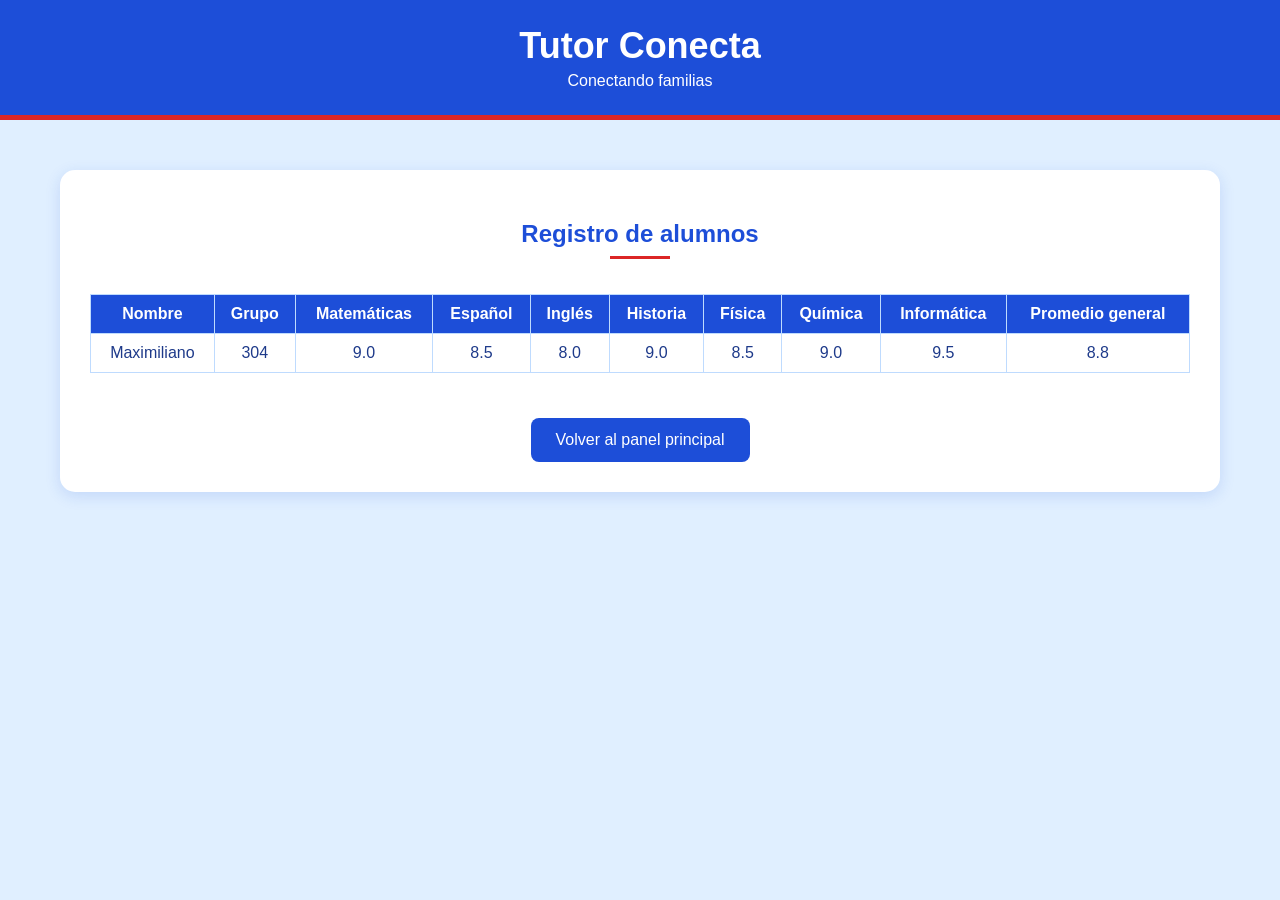
<file: templates/alumnos.html>
<!DOCTYPE html>
<html lang="es">
<head>
    <meta charset="UTF-8">
    <meta name="viewport" content="width=device-width, initial-scale=1.0">
    <title>Registro de alumnos - Tutor Conecta</title>
    <style>
        :root {
            --azul: #1d4ed8;
            --azul-oscuro: #1e3a8a;
            --azul-claro: #e0efff;
            --rojo: #dc2626;
        }

        body {
            margin: 0;
            font-family: Arial, sans-serif;
            background: var(--azul-claro);
            color: var(--azul-oscuro);
            text-align: center;
        }

        header {
            background: var(--azul);
            color: white;
            padding: 25px;
            border-bottom: 5px solid var(--rojo);
        }

        header h1 {
            margin: 0;
            font-size: 36px;
        }

        header p {
            margin: 5px 0 0;
        }

        main {
            margin: 50px auto;
            padding: 30px;
            max-width: 1100px;
            background: white;
            border-radius: 15px;
            box-shadow: 0 4px 15px #1d4ed826;
        }

        h2 {
            color: var(--azul);
        }

        h2::after {
            content: "";
            display: block;
            width: 60px;
            height: 3px;
            margin: 8px auto 0;
            background: var(--rojo);
        }

        .tabla-envoltura {
            overflow-x: auto;
        }

        table {
            border-collapse: collapse;
            margin: 15px auto;
            width: 100%;
        }

        th {
            background: var(--azul);
            color: white;
        }

        th, td {
            padding: 10px;
            border: 1px solid #bfdbfe;
        }

        tbody tr:nth-child(even) td {
            background: #f0f7ff;
        }

        .rojo {
            color: var(--rojo);
            font-weight: bold;
        }

        .nota {
            margin-top: 15px;
        }

        .boton {
            display: inline-block;
            padding: 13px 25px;
            margin-top: 30px;
            background: var(--azul);
            color: white;
            text-decoration: none;
            border-radius: 8px;
        }

        .boton:hover {
            background: var(--azul-oscuro);
        }
    </style>
</head>

<body>

    <header>
        <h1>Tutor Conecta</h1>
        <p>Conectando familias</p>
    </header>

    <main>

        <h2>Registro de alumnos</h2>

        <div class="tabla-envoltura">
            <table border="1" cellpadding="6">
                <thead>
                    <tr>
                        <th>Nombre</th>
                        <th>Grupo</th>
                        <th>Matemáticas</th>
                        <th>Español</th>
                        <th>Inglés</th>
                        <th>Historia</th>
                        <th>Física</th>
                        <th>Química</th>
                        <th>Informática</th>
                        <th>Promedio general</th>
                    </tr>
                </thead>
                <tbody>
                    <tr>
                        <td>Maximiliano</td>
                        <td>304</td>
                        <td>9.0</td>
                        <td>8.5</td>
                        <td>8.0</td>
                        <td>9.0</td>
                        <td>8.5</td>
                        <td>9.0</td>
                        <td>9.5</td>
                        <td>8.8</td>
                    </tr>
                </tbody>
            </table>
        </div>

        <a class="boton" href="{{ url_for('panel_principal') }}">Volver al panel principal</a>

    </main>

</body>
</html>
</file>
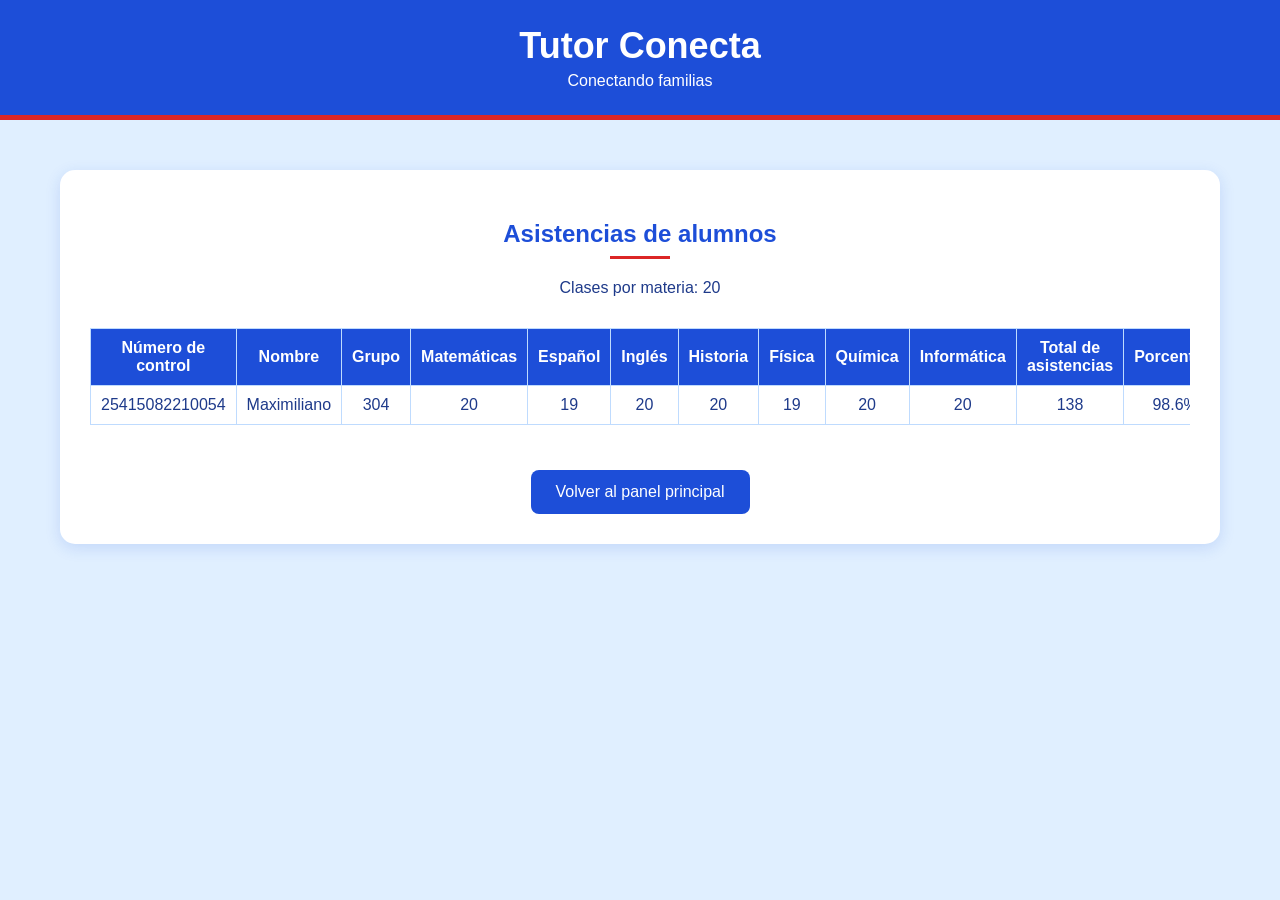
<file: templates/asistencias.html>
<!DOCTYPE html>
<html lang="es">
<head>
    <meta charset="UTF-8">
    <meta name="viewport" content="width=device-width, initial-scale=1.0">
    <title>Asistencias - Tutor Conecta</title>
    <style>
        :root {
            --azul: #1d4ed8;
            --azul-oscuro: #1e3a8a;
            --azul-claro: #e0efff;
            --rojo: #dc2626;
        }

        body {
            margin: 0;
            font-family: Arial, sans-serif;
            background: var(--azul-claro);
            color: var(--azul-oscuro);
            text-align: center;
        }

        header {
            background: var(--azul);
            color: white;
            padding: 25px;
            border-bottom: 5px solid var(--rojo);
        }

        header h1 {
            margin: 0;
            font-size: 36px;
        }

        header p {
            margin: 5px 0 0;
        }

        main {
            margin: 50px auto;
            padding: 30px;
            max-width: 1100px;
            background: white;
            border-radius: 15px;
            box-shadow: 0 4px 15px #1d4ed826;
        }

        h2 {
            color: var(--azul);
        }

        h2::after {
            content: "";
            display: block;
            width: 60px;
            height: 3px;
            margin: 8px auto 0;
            background: var(--rojo);
        }

        .tabla-envoltura {
            overflow-x: auto;
        }

        table {
            border-collapse: collapse;
            margin: 15px auto;
            width: 100%;
        }

        th {
            background: var(--azul);
            color: white;
        }

        th, td {
            padding: 10px;
            border: 1px solid #bfdbfe;
        }

        tbody tr:nth-child(even) td {
            background: #f0f7ff;
        }

        .rojo {
            color: var(--rojo);
            font-weight: bold;
        }

        .nota {
            margin-top: 15px;
        }

        .boton {
            display: inline-block;
            padding: 13px 25px;
            margin-top: 30px;
            background: var(--azul);
            color: white;
            text-decoration: none;
            border-radius: 8px;
        }

        .boton:hover {
            background: var(--azul-oscuro);
        }
    </style>
</head>

<body>

    <header>
        <h1>Tutor Conecta</h1>
        <p>Conectando familias</p>
    </header>

    <main>

        <h2>Asistencias de alumnos</h2>
        <p class="nota">Clases por materia: 20</p>

        <div class="tabla-envoltura">
            <table border="1" cellpadding="6">
                <thead>
                    <tr>
                        <th>Número de control</th>
                        <th>Nombre</th>
                        <th>Grupo</th>
                        <th>Matemáticas</th>
                        <th>Español</th>
                        <th>Inglés</th>
                        <th>Historia</th>
                        <th>Física</th>
                        <th>Química</th>
                        <th>Informática</th>
                        <th>Total de asistencias</th>
                        <th>Porcentaje</th>
                    </tr>
                </thead>
                <tbody>
                    <tr>
                        <td>25415082210054</td>
                        <td>Maximiliano</td>
                        <td>304</td>
                        <td>20</td>
                        <td>19</td>
                        <td>20</td>
                        <td>20</td>
                        <td>19</td>
                        <td>20</td>
                        <td>20</td>
                        <td>138</td>
                        <td>98.6%</td>
                    </tr>
                </tbody>
            </table>
        </div>

        <a class="boton" href="{{ url_for('panel_principal') }}">Volver al panel principal</a>

    </main>

</body>
</html>
</file>
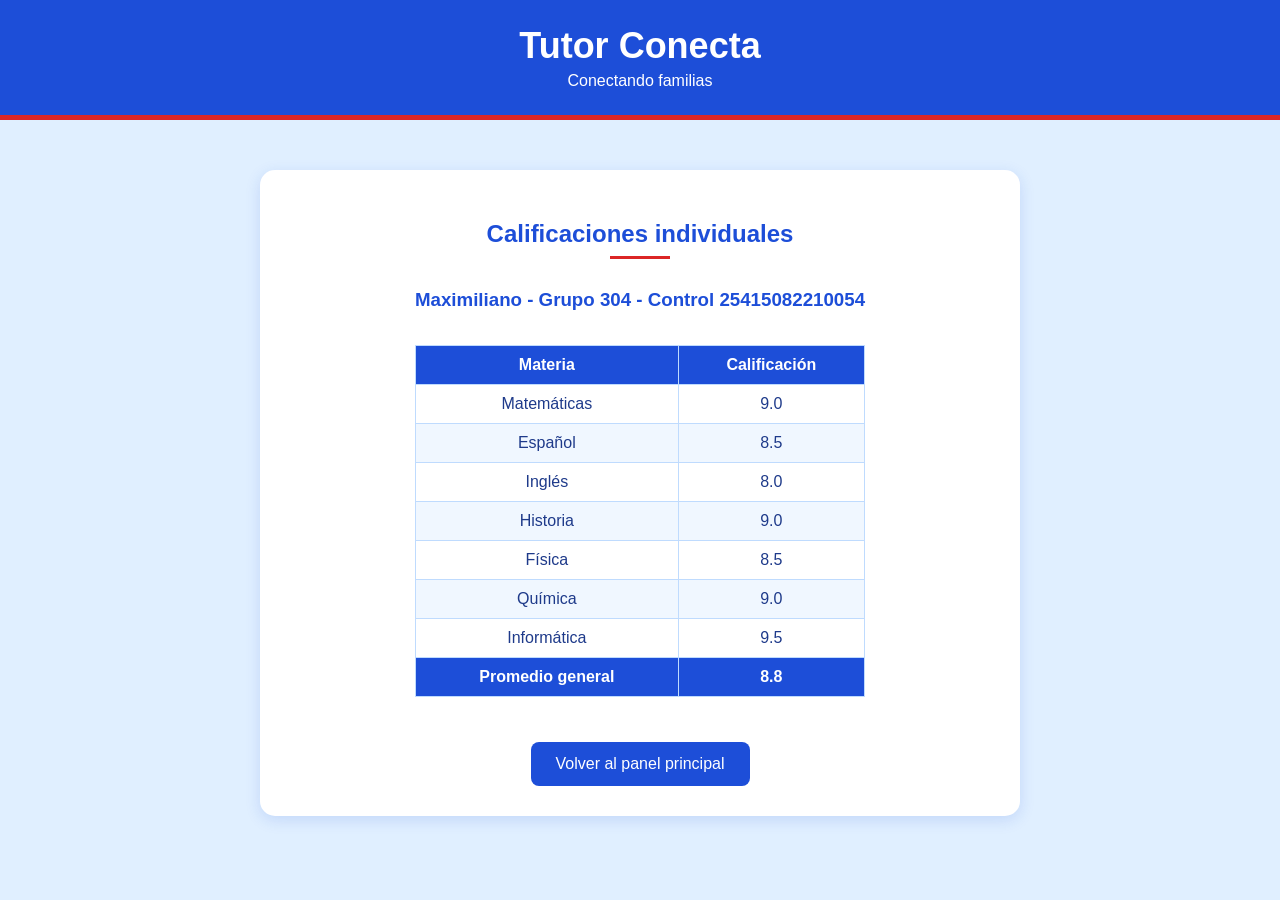
<file: templates/calificaciones.html>
<!DOCTYPE html>
<html lang="es">
<head>
    <meta charset="UTF-8">
    <meta name="viewport" content="width=device-width, initial-scale=1.0">
    <title>Calificaciones - Tutor Conecta</title>
    <style>
        :root {
            --azul: #1d4ed8;
            --azul-oscuro: #1e3a8a;
            --azul-claro: #e0efff;
            --rojo: #dc2626;
        }

        body {
            margin: 0;
            font-family: Arial, sans-serif;
            background: var(--azul-claro);
            color: var(--azul-oscuro);
            text-align: center;
        }

        header {
            background: var(--azul);
            color: white;
            padding: 25px;
            border-bottom: 5px solid var(--rojo);
        }

        header h1 {
            margin: 0;
            font-size: 36px;
        }

        header p {
            margin: 5px 0 0;
        }

        main {
            margin: 50px auto;
            padding: 30px;
            max-width: 700px;
            background: white;
            border-radius: 15px;
            box-shadow: 0 4px 15px #1d4ed826;
        }

        h2 {
            color: var(--azul);
        }

        h2::after {
            content: "";
            display: block;
            width: 60px;
            height: 3px;
            margin: 8px auto 0;
            background: var(--rojo);
        }

        h3 {
            color: var(--azul);
            margin-top: 30px;
        }

        .tabla-envoltura {
            overflow-x: auto;
        }

        table {
            border-collapse: collapse;
            margin: 15px auto;
            width: 100%;
            max-width: 450px;
        }

        th {
            background: var(--azul);
            color: white;
        }

        th, td {
            padding: 10px;
            border: 1px solid #bfdbfe;
        }

        tbody tr:nth-child(even) td {
            background: #f0f7ff;
        }

        .rojo {
            color: var(--rojo);
            font-weight: bold;
        }

        .nota {
            margin-top: 15px;
        }

        .boton {
            display: inline-block;
            padding: 13px 25px;
            margin-top: 30px;
            background: var(--azul);
            color: white;
            text-decoration: none;
            border-radius: 8px;
        }

        .boton:hover {
            background: var(--azul-oscuro);
        }
    </style>
</head>

<body>

    <header>
        <h1>Tutor Conecta</h1>
        <p>Conectando familias</p>
    </header>

    <main>

        <h2>Calificaciones individuales</h2>

        <h3>Maximiliano - Grupo 304 - Control 25415082210054</h3>
        <div class="tabla-envoltura">
            <table border="1" cellpadding="6">
                <thead>
                    <tr>
                        <th>Materia</th>
                        <th>Calificación</th>
                    </tr>
                </thead>
                <tbody>
                    <tr><td>Matemáticas</td><td>9.0</td></tr>
                    <tr><td>Español</td><td>8.5</td></tr>
                    <tr><td>Inglés</td><td>8.0</td></tr>
                    <tr><td>Historia</td><td>9.0</td></tr>
                    <tr><td>Física</td><td>8.5</td></tr>
                    <tr><td>Química</td><td>9.0</td></tr>
                    <tr><td>Informática</td><td>9.5</td></tr>
                    <tr><th>Promedio general</th><th>8.8</th></tr>
                </tbody>
            </table>
        </div>

        <a class="boton" href="{{ url_for('panel_principal') }}">Volver al panel principal</a>

    </main>

</body>
</html>
</file>
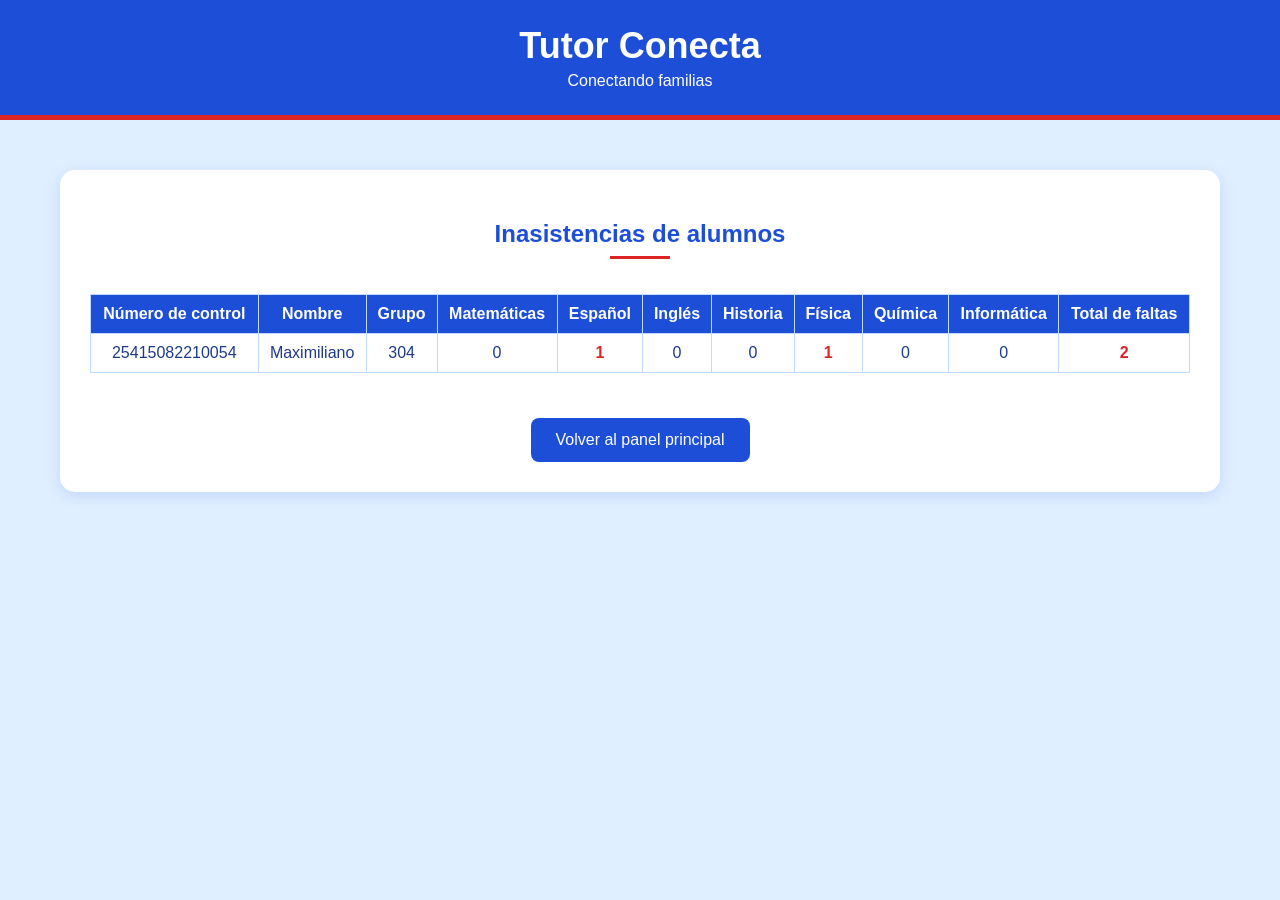
<file: templates/inasistencias.html>
<!DOCTYPE html>
<html lang="es">
<head>
    <meta charset="UTF-8">
    <meta name="viewport" content="width=device-width, initial-scale=1.0">
    <title>Inasistencias - Tutor Conecta</title>
    <style>
        :root {
            --azul: #1d4ed8;
            --azul-oscuro: #1e3a8a;
            --azul-claro: #e0efff;
            --rojo: #dc2626;
        }

        body {
            margin: 0;
            font-family: Arial, sans-serif;
            background: var(--azul-claro);
            color: var(--azul-oscuro);
            text-align: center;
        }

        header {
            background: var(--azul);
            color: white;
            padding: 25px;
            border-bottom: 5px solid var(--rojo);
        }

        header h1 {
            margin: 0;
            font-size: 36px;
        }

        header p {
            margin: 5px 0 0;
        }

        main {
            margin: 50px auto;
            padding: 30px;
            max-width: 1100px;
            background: white;
            border-radius: 15px;
            box-shadow: 0 4px 15px #1d4ed826;
        }

        h2 {
            color: var(--azul);
        }

        h2::after {
            content: "";
            display: block;
            width: 60px;
            height: 3px;
            margin: 8px auto 0;
            background: var(--rojo);
        }

        .tabla-envoltura {
            overflow-x: auto;
        }

        table {
            border-collapse: collapse;
            margin: 15px auto;
            width: 100%;
        }

        th {
            background: var(--azul);
            color: white;
        }

        th, td {
            padding: 10px;
            border: 1px solid #bfdbfe;
        }

        tbody tr:nth-child(even) td {
            background: #f0f7ff;
        }

        .rojo {
            color: var(--rojo);
            font-weight: bold;
        }

        .nota {
            margin-top: 15px;
        }

        .boton {
            display: inline-block;
            padding: 13px 25px;
            margin-top: 30px;
            background: var(--azul);
            color: white;
            text-decoration: none;
            border-radius: 8px;
        }

        .boton:hover {
            background: var(--azul-oscuro);
        }
    </style>
</head>

<body>

    <header>
        <h1>Tutor Conecta</h1>
        <p>Conectando familias</p>
    </header>

    <main>

        <h2>Inasistencias de alumnos</h2>

        <div class="tabla-envoltura">
            <table border="1" cellpadding="6">
                <thead>
                    <tr>
                        <th>Número de control</th>
                        <th>Nombre</th>
                        <th>Grupo</th>
                        <th>Matemáticas</th>
                        <th>Español</th>
                        <th>Inglés</th>
                        <th>Historia</th>
                        <th>Física</th>
                        <th>Química</th>
                        <th>Informática</th>
                        <th>Total de faltas</th>
                    </tr>
                </thead>
                <tbody>
                    <tr>
                        <td>25415082210054</td>
                        <td>Maximiliano</td>
                        <td>304</td>
                        <td>0</td>
                        <td class="rojo">1</td>
                        <td>0</td>
                        <td>0</td>
                        <td class="rojo">1</td>
                        <td>0</td>
                        <td>0</td>
                        <td class="rojo">2</td>
                    </tr>
                </tbody>
            </table>
        </div>

        <a class="boton" href="{{ url_for('panel_principal') }}">Volver al panel principal</a>

    </main>

</body>
</html>
</file>
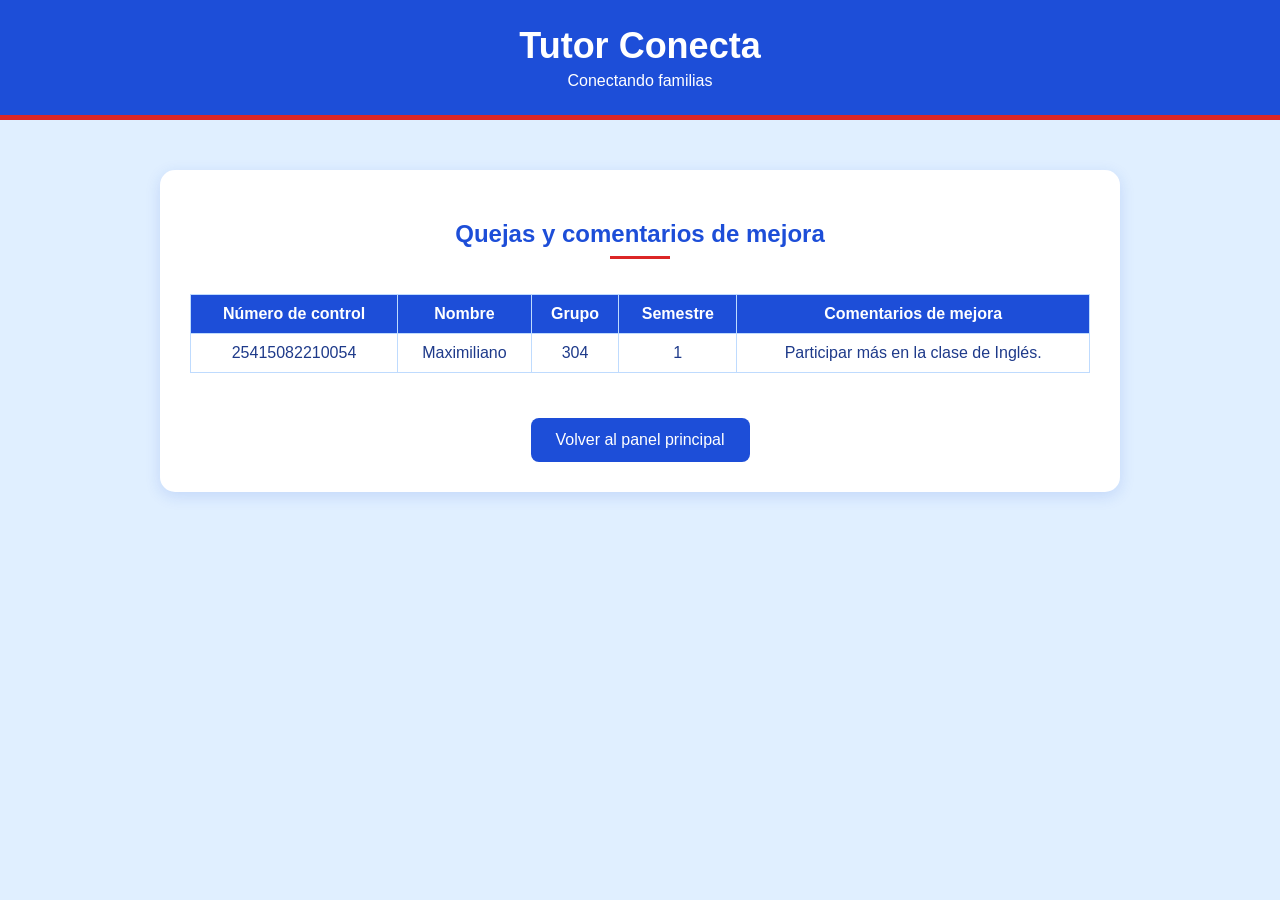
<file: templates/quejas.html>
<!DOCTYPE html>
<html lang="es">
<head>
    <meta charset="UTF-8">
    <meta name="viewport" content="width=device-width, initial-scale=1.0">
    <title>Quejas - Tutor Conecta</title>
    <style>
        :root {
            --azul: #1d4ed8;
            --azul-oscuro: #1e3a8a;
            --azul-claro: #e0efff;
            --rojo: #dc2626;
        }

        body {
            margin: 0;
            font-family: Arial, sans-serif;
            background: var(--azul-claro);
            color: var(--azul-oscuro);
            text-align: center;
        }

        header {
            background: var(--azul);
            color: white;
            padding: 25px;
            border-bottom: 5px solid var(--rojo);
        }

        header h1 {
            margin: 0;
            font-size: 36px;
        }

        header p {
            margin: 5px 0 0;
        }

        main {
            margin: 50px auto;
            padding: 30px;
            max-width: 900px;
            background: white;
            border-radius: 15px;
            box-shadow: 0 4px 15px #1d4ed826;
        }

        h2 {
            color: var(--azul);
        }

        h2::after {
            content: "";
            display: block;
            width: 60px;
            height: 3px;
            margin: 8px auto 0;
            background: var(--rojo);
        }

        .tabla-envoltura {
            overflow-x: auto;
        }

        table {
            border-collapse: collapse;
            margin: 15px auto;
            width: 100%;
        }

        th {
            background: var(--azul);
            color: white;
        }

        th, td {
            padding: 10px;
            border: 1px solid #bfdbfe;
        }

        tbody tr:nth-child(even) td {
            background: #f0f7ff;
        }

        .rojo {
            color: var(--rojo);
            font-weight: bold;
        }

        .nota {
            margin-top: 15px;
        }

        .boton {
            display: inline-block;
            padding: 13px 25px;
            margin-top: 30px;
            background: var(--azul);
            color: white;
            text-decoration: none;
            border-radius: 8px;
        }

        .boton:hover {
            background: var(--azul-oscuro);
        }
    </style>
</head>

<body>

    <header>
        <h1>Tutor Conecta</h1>
        <p>Conectando familias</p>
    </header>

    <main>

        <h2>Quejas y comentarios de mejora</h2>

        <div class="tabla-envoltura">
            <table border="1" cellpadding="6">
                <thead>
                    <tr>
                        <th>Número de control</th>
                        <th>Nombre</th>
                        <th>Grupo</th>
                        <th>Semestre</th>
                        <th>Comentarios de mejora</th>
                    </tr>
                </thead>
                <tbody>
                    <tr>
                        <td>25415082210054</td>
                        <td>Maximiliano</td>
                        <td>304</td>
                        <td>1</td>
                        <td>Participar más en la clase de Inglés.</td>
                    </tr>
                </tbody>
            </table>
        </div>

        <a class="boton" href="{{ url_for('panel_principal') }}">Volver al panel principal</a>

    </main>

</body>
</html>
</file>
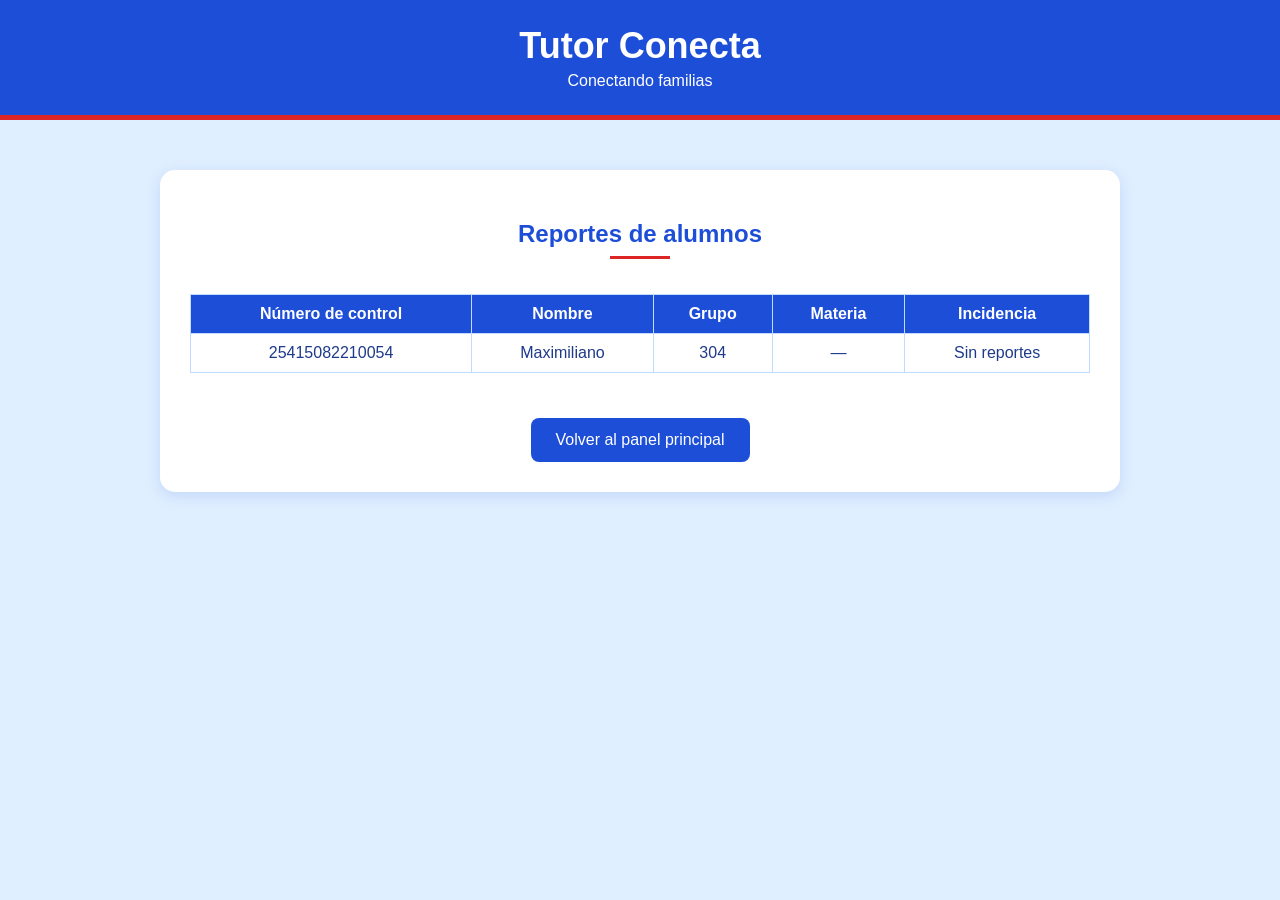
<file: templates/reportes.html>
<!DOCTYPE html>
<html lang="es">
<head>
    <meta charset="UTF-8">
    <meta name="viewport" content="width=device-width, initial-scale=1.0">
    <title>Reportes - Tutor Conecta</title>
    <style>
        :root {
            --azul: #1d4ed8;
            --azul-oscuro: #1e3a8a;
            --azul-claro: #e0efff;
            --rojo: #dc2626;
        }

        body {
            margin: 0;
            font-family: Arial, sans-serif;
            background: var(--azul-claro);
            color: var(--azul-oscuro);
            text-align: center;
        }

        header {
            background: var(--azul);
            color: white;
            padding: 25px;
            border-bottom: 5px solid var(--rojo);
        }

        header h1 {
            margin: 0;
            font-size: 36px;
        }

        header p {
            margin: 5px 0 0;
        }

        main {
            margin: 50px auto;
            padding: 30px;
            max-width: 900px;
            background: white;
            border-radius: 15px;
            box-shadow: 0 4px 15px #1d4ed826;
        }

        h2 {
            color: var(--azul);
        }

        h2::after {
            content: "";
            display: block;
            width: 60px;
            height: 3px;
            margin: 8px auto 0;
            background: var(--rojo);
        }

        .tabla-envoltura {
            overflow-x: auto;
        }

        table {
            border-collapse: collapse;
            margin: 15px auto;
            width: 100%;
        }

        th {
            background: var(--azul);
            color: white;
        }

        th, td {
            padding: 10px;
            border: 1px solid #bfdbfe;
        }

        tbody tr:nth-child(even) td {
            background: #f0f7ff;
        }

        .rojo {
            color: var(--rojo);
            font-weight: bold;
        }

        .nota {
            margin-top: 15px;
        }

        .boton {
            display: inline-block;
            padding: 13px 25px;
            margin-top: 30px;
            background: var(--azul);
            color: white;
            text-decoration: none;
            border-radius: 8px;
        }

        .boton:hover {
            background: var(--azul-oscuro);
        }
    </style>
</head>

<body>

    <header>
        <h1>Tutor Conecta</h1>
        <p>Conectando familias</p>
    </header>

    <main>

        <h2>Reportes de alumnos</h2>

        <div class="tabla-envoltura">
            <table border="1" cellpadding="6">
                <thead>
                    <tr>
                        <th>Número de control</th>
                        <th>Nombre</th>
                        <th>Grupo</th>
                        <th>Materia</th>
                        <th>Incidencia</th>
                    </tr>
                </thead>
                <tbody>
                    <tr>
                        <td>25415082210054</td>
                        <td>Maximiliano</td>
                        <td>304</td>
                        <td>—</td>
                        <td>Sin reportes</td>
                    </tr>
                </tbody>
            </table>
        </div>

        <a class="boton" href="{{ url_for('panel_principal') }}">Volver al panel principal</a>

    </main>

</body>
</html>
</file>
